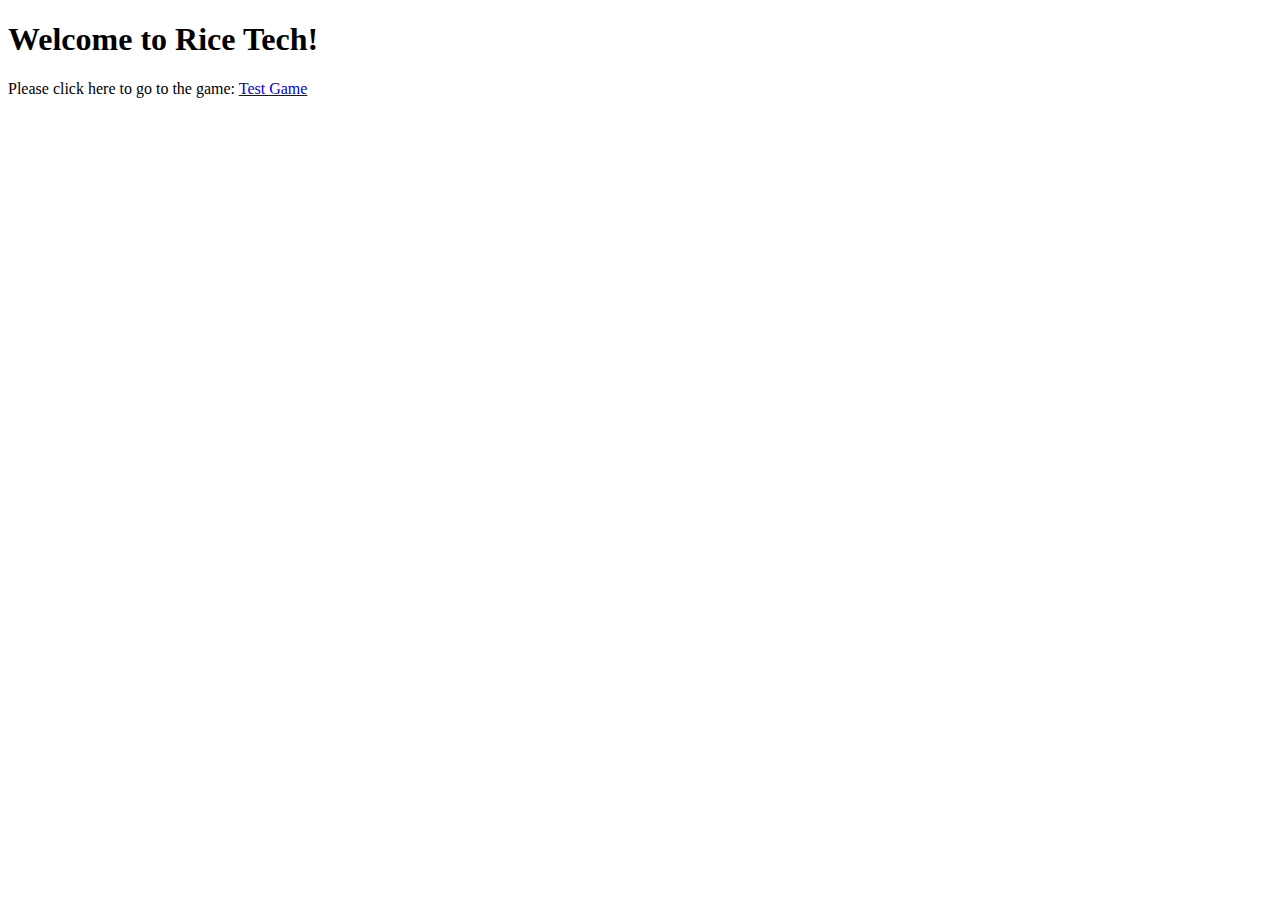
<file: index.html>
<!DOCTYPE html>
<html>
  <head>
    
  </head>
  <body>
    <h1>Welcome to Rice Tech!</h1>
    <p>Please click here to go to the game: 
        <a href="TestGame/index.html"> Test Game</a>
    </p>
    

  </body>
</html>
</file>
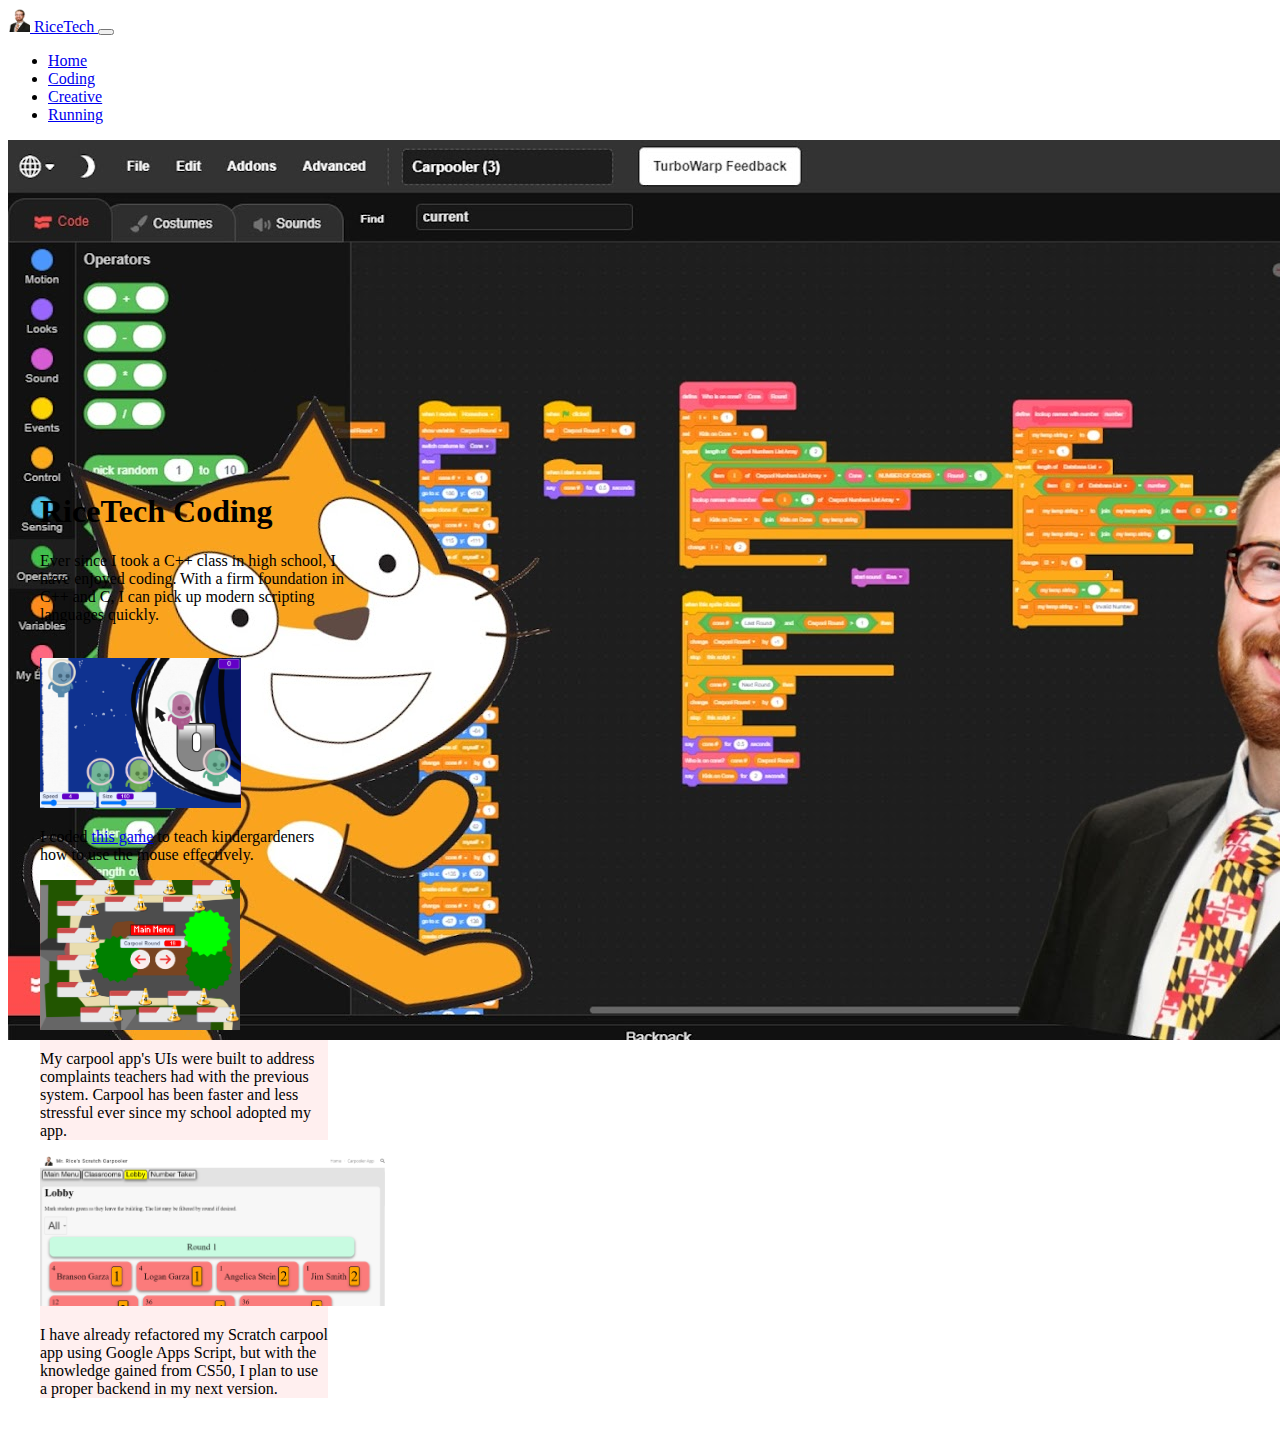
<file: coding.html>
<!DOCTYPE html>

<html lang="en">
    <head>
        <meta charset="utf-8">
        <meta name="viewport" content="width=device-width, initial-scale=1">
        <link href="https://cdn.jsdelivr.net/npm/bootstrap@5.2.3/dist/css/bootstrap.min.css" rel="stylesheet" integrity="sha384-rbsA2VBKQhggwzxH7pPCaAqO46MgnOM80zW1RWuH61DGLwZJEdK2Kadq2F9CUG65" crossorigin="anonymous">
        <link href="styles.css" rel="stylesheet">
        <title>RiceTech</title>
        <link rel="icon" type="image/x-icon" href="images/me.png">
    </head>
    <body class="bg-dark bg-gradient">
        <!-- Page content -->
        <header>
            <!--Bootstrap Navbar-->

            <nav class="navbar navbar-expand-lg navbar-dark">
                <div class="container-fluid">
                  <a class="navbar-brand" href="index.html">
                    <img src="images/me.png"  alt="Logo" width="22" height="24" class="d-inline-block align-text-top">
                    RiceTech
                  </a>
                  <button class="navbar-toggler" type="button" data-bs-toggle="collapse" data-bs-target="#navbarNav" aria-controls="navbarNav" aria-expanded="false" aria-label="Toggle navigation">
                    <span class="navbar-toggler-icon"></span>
                  </button>
                  <div class="collapse navbar-collapse" id="navbarNav">
                    <ul class="navbar-nav">
                      <li class="nav-item">
                        <a class="nav-link" aria-current="page" href="index.html">Home</a>
                      </li>
                      <li class="nav-item">
                        <a class="nav-link active" href="coding.html">Coding</a>
                      </li>
                      <li class="nav-item">
                        <a class="nav-link" href="creative.html">Creative</a>
                      </li>
                      <li class="nav-item">
                        <a class="nav-link" href="running.html">Running</a>
                      </li>
                    </ul>
                  </div>
                </div>
              </nav>
              <!--Bootstrap Carousel-->
              <div id="carouselExampleCaptions" class="carousel slide" data-bs-ride="carousel">

                <div class="carousel-inner">
                  <div class="carousel-item active">
                    <img src="images/app.jpg" class="d-block w-100" alt="running">
                  </div>
                </div>
              </div>
        </header>
        <article class ="bg-light bg-gradient container ">
          <h1>RiceTech Coding</h1>
          <p>Ever since I took a C++ class in high school, I have enjoyed coding. With a firm foundation in C++ and C, I can pick up modern scripting languages quickly.</p>
          <hr>
          <p></p>
          <div class="container text-center">
            <div class="row">
              <div class="col">
                <div class="card" style="width: 18rem;">
                  <img src="images/mousegame.png" class="card-img-top" alt="classroom">
                  <div class="card-body">
                    <p class="card-text">I coded <a href="https://rice-tech.github.io/MouseBasics.html">this game</a> to teach kindergardeners how to use the mouse effectively.</p>
                  </div>
                </div>
              </div>
              <div class="col">
                <div class="card" style="width: 18rem;">
                  <img src="images/carpoolPic.png" class="card-img-top" alt="classroom">
                  <div class="card-body">
                    <p class="card-text">My carpool app's UIs were built to address complaints teachers had with the previous system. Carpool has been faster and less stressful ever since my school adopted my app.</p>
                  </div>
                </div>
              </div>
              <div class="col">
                <div class="card" style="width: 18rem;">
                  <img src="images/AppsScriptCarpool.png" class="card-img-top" alt="...">
                  <div class="card-body">
                    <p class="card-text">I have already refactored my Scratch carpool app using Google Apps Script, but with the knowledge gained from CS50, I plan to use a proper backend in my next version. </p>
                  </div>
                </div>
              </div>
            </div>
          </div>

        </article>




        <script src="https://cdn.jsdelivr.net/npm/bootstrap@5.2.3/dist/js/bootstrap.bundle.min.js" integrity="sha384-kenU1KFdBIe4zVF0s0G1M5b4hcpxyD9F7jL+jjXkk+Q2h455rYXK/7HAuoJl+0I4" crossorigin="anonymous"></script>
    </body>
</html>
</file>
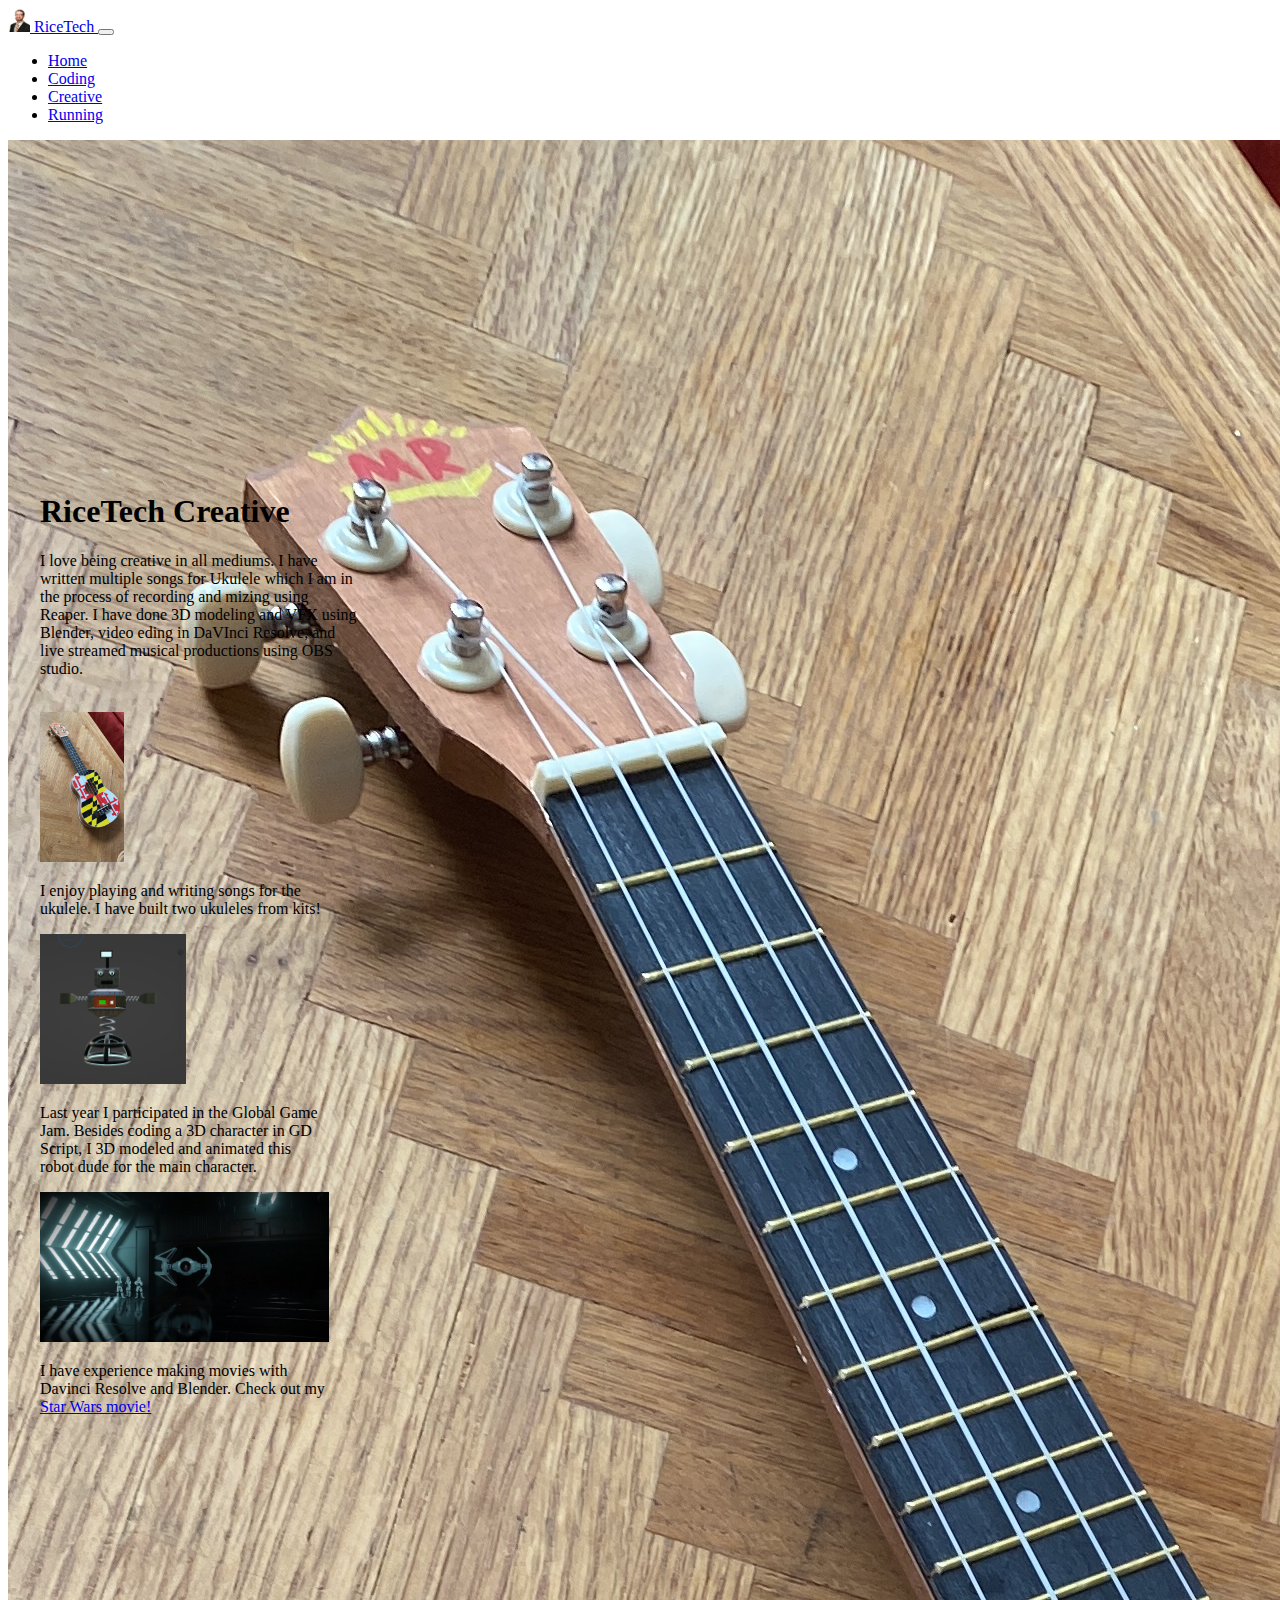
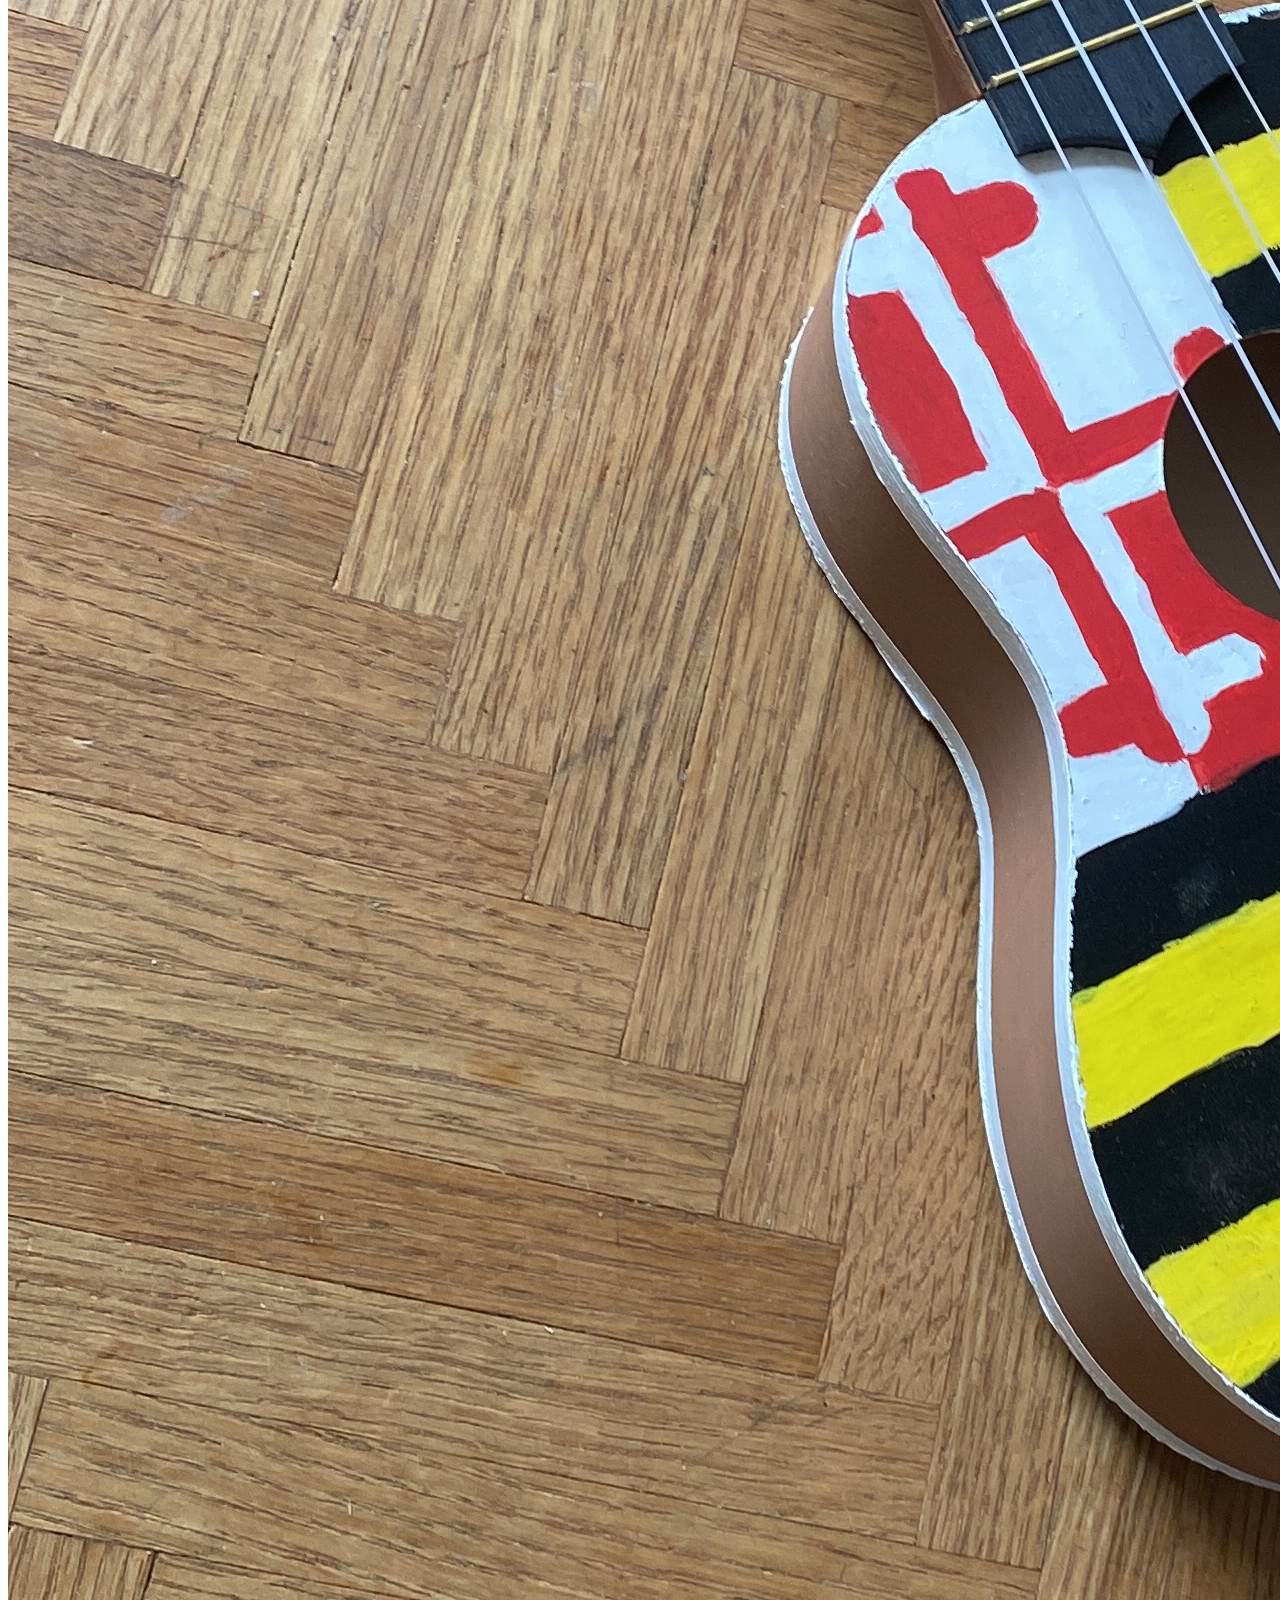
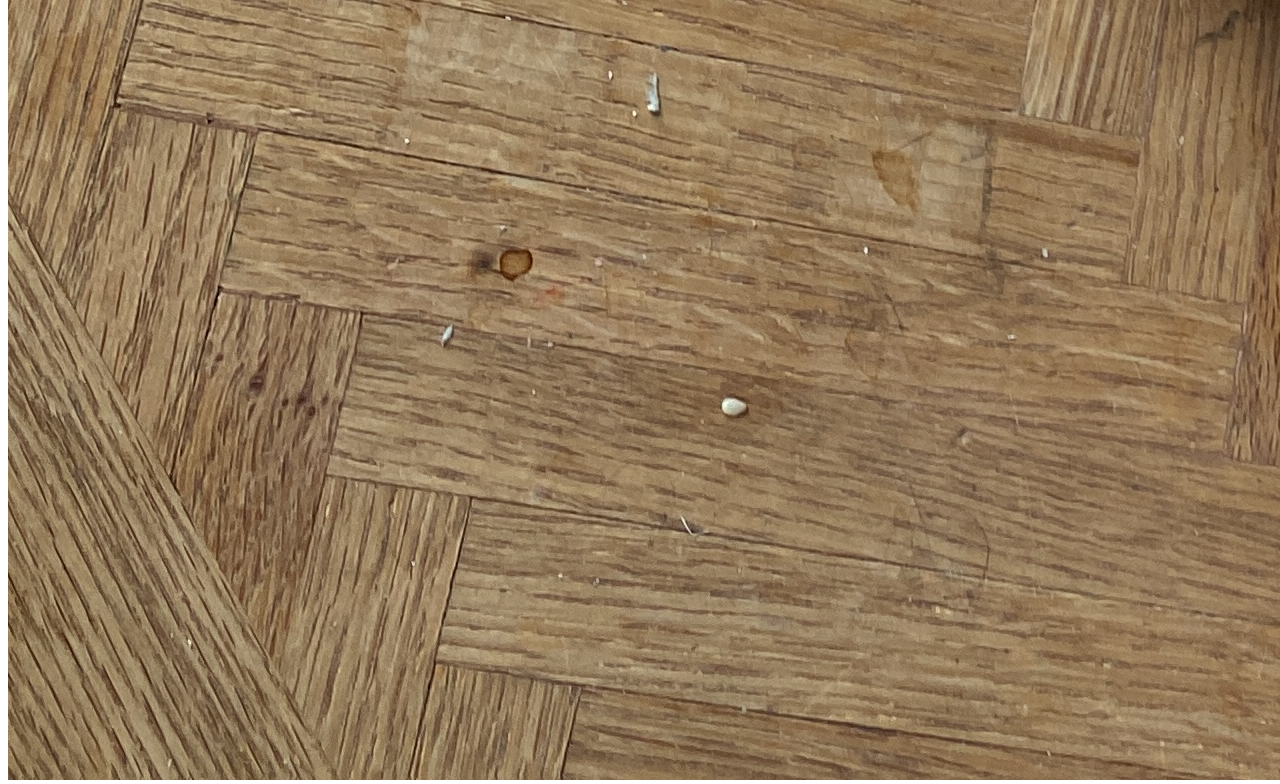
<file: creative.html>
<!DOCTYPE html>

<html lang="en">
    <head>
        <meta charset="utf-8">
        <meta name="viewport" content="width=device-width, initial-scale=1">
        <link href="https://cdn.jsdelivr.net/npm/bootstrap@5.2.3/dist/css/bootstrap.min.css" rel="stylesheet" integrity="sha384-rbsA2VBKQhggwzxH7pPCaAqO46MgnOM80zW1RWuH61DGLwZJEdK2Kadq2F9CUG65" crossorigin="anonymous">
        <link href="styles.css" rel="stylesheet">
        <title>RiceTech</title>
        <link rel="icon" type="image/x-icon" href="images/me.png">
    </head>
    <body class="bg-dark bg-gradient">
        <!-- Page content -->
        <header>
            <!--Bootstrap Navbar-->

            <nav class="navbar navbar-expand-lg navbar-dark">
                <div class="container-fluid">
                  <a class="navbar-brand" href="index.html">
                    <img src="images/me.png"  alt="Logo" width="22" height="24" class="d-inline-block align-text-top">
                    RiceTech
                  </a>
                  <button class="navbar-toggler" type="button" data-bs-toggle="collapse" data-bs-target="#navbarNav" aria-controls="navbarNav" aria-expanded="false" aria-label="Toggle navigation">
                    <span class="navbar-toggler-icon"></span>
                  </button>
                  <div class="collapse navbar-collapse" id="navbarNav">
                    <ul class="navbar-nav">
                      <li class="nav-item">
                        <a class="nav-link" aria-current="page" href="index.html">Home</a>
                      </li>
                      <li class="nav-item">
                        <a class="nav-link" href="coding.html">Coding</a>
                      </li>
                      <li class="nav-item">
                        <a class="nav-link active" href="creative.html">Creative</a>
                      </li>
                      <li class="nav-item">
                        <a class="nav-link" href="running.html">Running</a>
                      </li>
                    </ul>
                  </div>
                </div>
              </nav>
              <!--Bootstrap Carousel-->
              <div id="carouselExampleCaptions" class="carousel slide" data-bs-ride="carousel">

                <div class="carousel-inner">

                  <div class="carousel-item active">
                    <img src="images/ukulele.jpg" class="d-block w-100" alt="...">
                  </div>
                </div>

              </div>
        </header>
        <article class ="bg-light bg-gradient container ">
          <h1> RiceTech Creative</h1>
          <p>I love being creative in all mediums. I have written multiple songs for Ukulele which I am in the process of recording and mizing using Reaper. I have done 3D modeling and VFX using Blender, video eding in DaVInci Resolve, and live streamed musical productions using OBS studio.</p>
          <hr>
          <p></p>
          <div class="container text-center">
            <div class="row">
              <div class="col">
                <div class="card" style="width: 18rem;">
                  <img src="images/ukulele.jpg" class="card-img-top" alt="classroom">
                  <div class="card-body">
                    <p class="card-text">I enjoy playing and writing songs for the ukulele. I have built two ukuleles from kits! </p>
                  </div>
                </div>
              </div>
              <div class="col">
                <div class="card" style="width: 18rem;">
                  <img src="images/robotguy.png" class="card-img-top" alt="classroom">
                  <div class="card-body">
                    <p class="card-text">Last year I participated in the Global Game Jam. Besides coding a 3D character in GD Script, I 3D modeled and animated this robot dude for the main character.</p>
                  </div>
                </div>
              </div>
              <div class="col">
                <div class="card" style="width: 18rem;">
                  <img src="images/starwarsVFX.png" class="card-img-top" alt="...">
                  <div class="card-body">
                    <p class="card-text">I have experience making movies with Davinci Resolve and Blender. Check out my <a href="https://www.youtube.com/watch?v=5iaH8BOpEZA&ab_channel=Mr.Rice%27sComputerClass">Star Wars movie!</a></p>
                  </div>
                </div>
              </div>
            </div>
          </div>

        </article>




        <script src="https://cdn.jsdelivr.net/npm/bootstrap@5.2.3/dist/js/bootstrap.bundle.min.js" integrity="sha384-kenU1KFdBIe4zVF0s0G1M5b4hcpxyD9F7jL+jjXkk+Q2h455rYXK/7HAuoJl+0I4" crossorigin="anonymous"></script>
    </body>
</html>
</file>
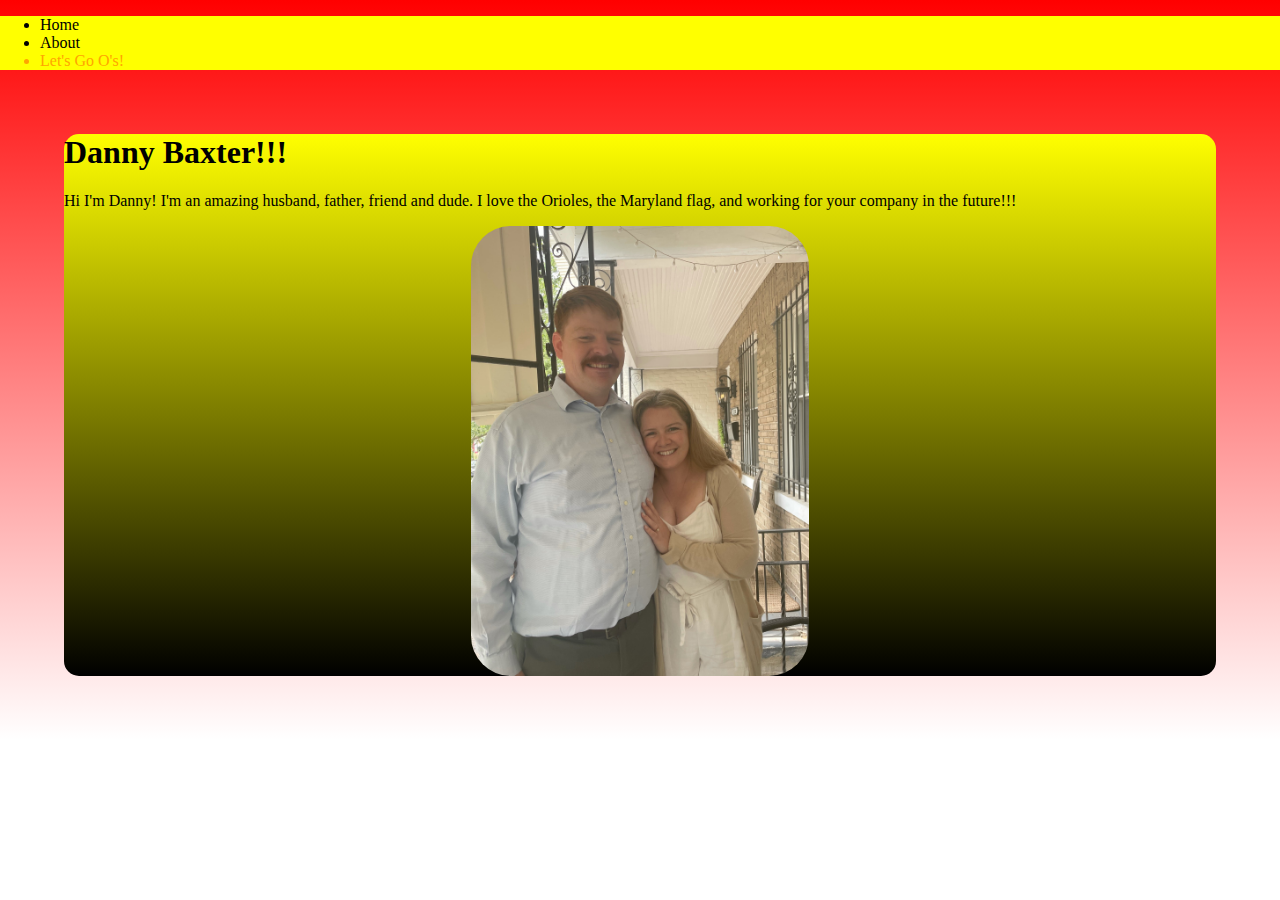
<file: danny.html>
<!DOCTYPE html>
<html lang="en">
  <head>
    <meta charset="UTF-8" />
    <meta name="viewport" content="width=device-width, initial-scale=1.0" />
    <title>Document</title>
  </head>
  <style>
    body {
      background: linear-gradient(red, white);
      background-repeat: no-repeat;
      margin:0;
      padding: 0;
    }
    main {
      background: linear-gradient(yellow, black);
      margin: 5vw;
      border-radius: 15px;
    }
    nav {
      background-color: yellow;
    }
    #Os {
      color: orange;
      animation: orioles 1s ease-in-out infinite;
    }
    @keyframes orioles {
      50% {
        color: black;
      }
    }
    @keyframes danny {
      50% {
        rotate: 360deg;
      }
    }
    img {
      height: min(500px, 50vh);
      display: block;
      margin: auto;
      border-radius: 40px;
      animation: danny 4s ease-in-out infinite;
    }
  </style>
  <body>
    <header>
      <nav>
        <ul>
          <li>Home</li>
          <li>About</li>
          <li id="Os">Let's Go O's!</li>
        </ul>
      </nav>
    </header>
    <main>
      <h1>Danny Baxter!!!</h1>
      <p>
        Hi I'm Danny! I'm an amazing husband, father, friend and dude. I love
        the Orioles, the Maryland flag, and working for your company in the
        future!!!
      </p>
      <img src="images/Danny.jpg" />
    </main>
  </body>
</html>
</file>
<file: styles.css>
.carousel .carousel-item {

    height: 300px;
  }

.carousel-item img {

    object-fit: cover;
    min-height: 300px;
    margin: auto;
}

.card img {
    height: 150px;
    object-fit:cover;
}

article {
    padding: 1rem;
    margin:1rem;
    border-radius: 1rem;
    width: 20rem;
}
.card {
    background-color: rgba(255,175,175,.2);
}
</file>
